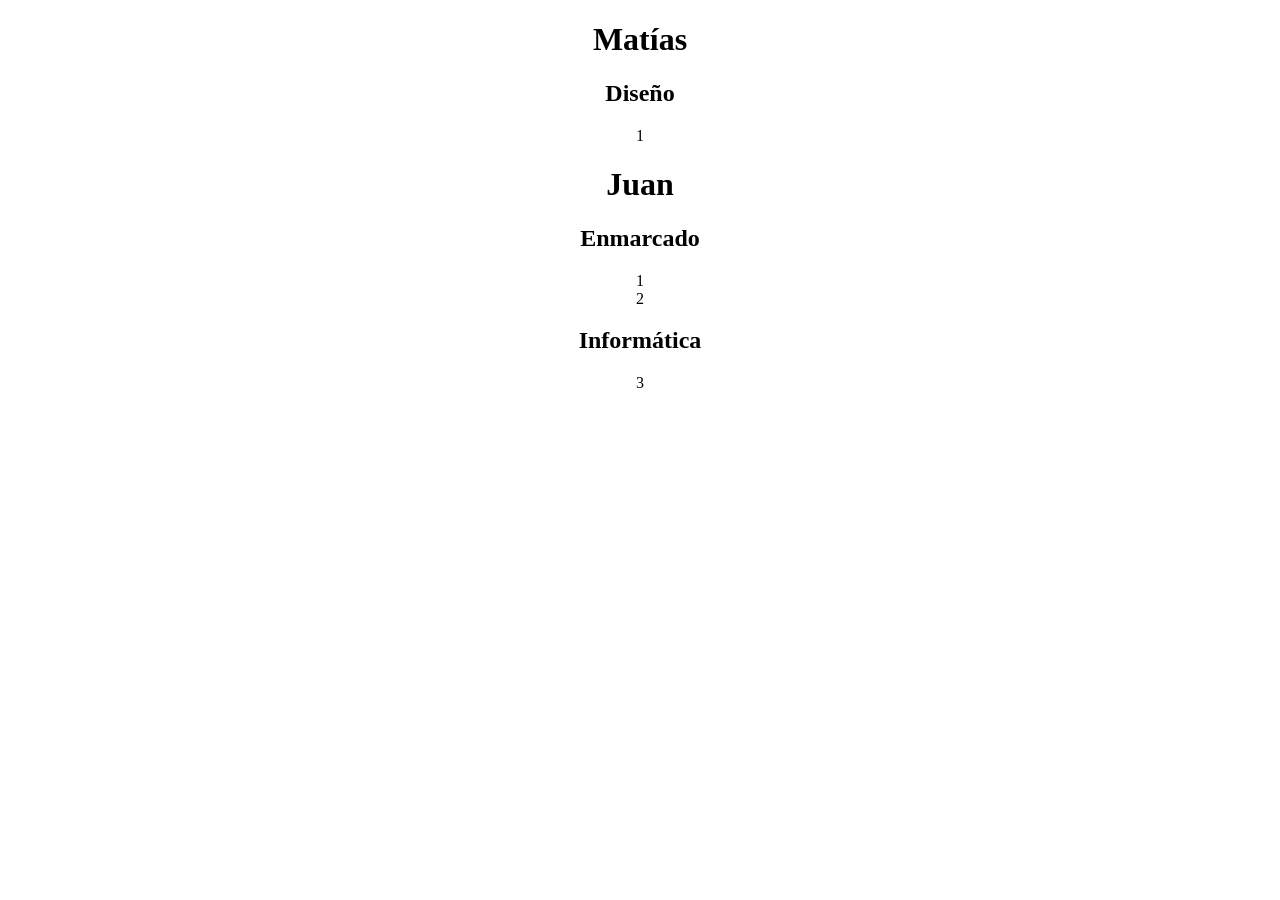
<file: index.html>
<!DOCTYPE html>
<html lang="es">
<head>
    <meta charset="UTF-8">
    <meta name="viewport" content="width=device-width, initial-scale=1.0">
    <title>Plantilla de presupuestos</title>
</head>
<style>
    div {
        text-align: center;
    }

    a {
        text-decoration: none;
        color: black;
    }
</style>
<body>
    <div>
        <h1>Matías</h1>
        <h2>Diseño</h2>
        <a href="./PlantillaPresupuestoMatias/PresupuestoMatías.html">1</a><br>
        <h1>Juan</h1>
        <h2>Enmarcado</h2>
        <a href="./PlantillaPresupuestoJuan/PresupuestoJuan1.html">1</a><br>
        <a href="./PlantillaPresupuestoJuan/PresupuestoJuan2.html">2</a><br>
        <h2>Informática</h2>
        <a href="./PlantillaPresupuestoJuan/PresupuestoJuan3.html">3</a><br>
    </div>
</body>
</html>
</file>
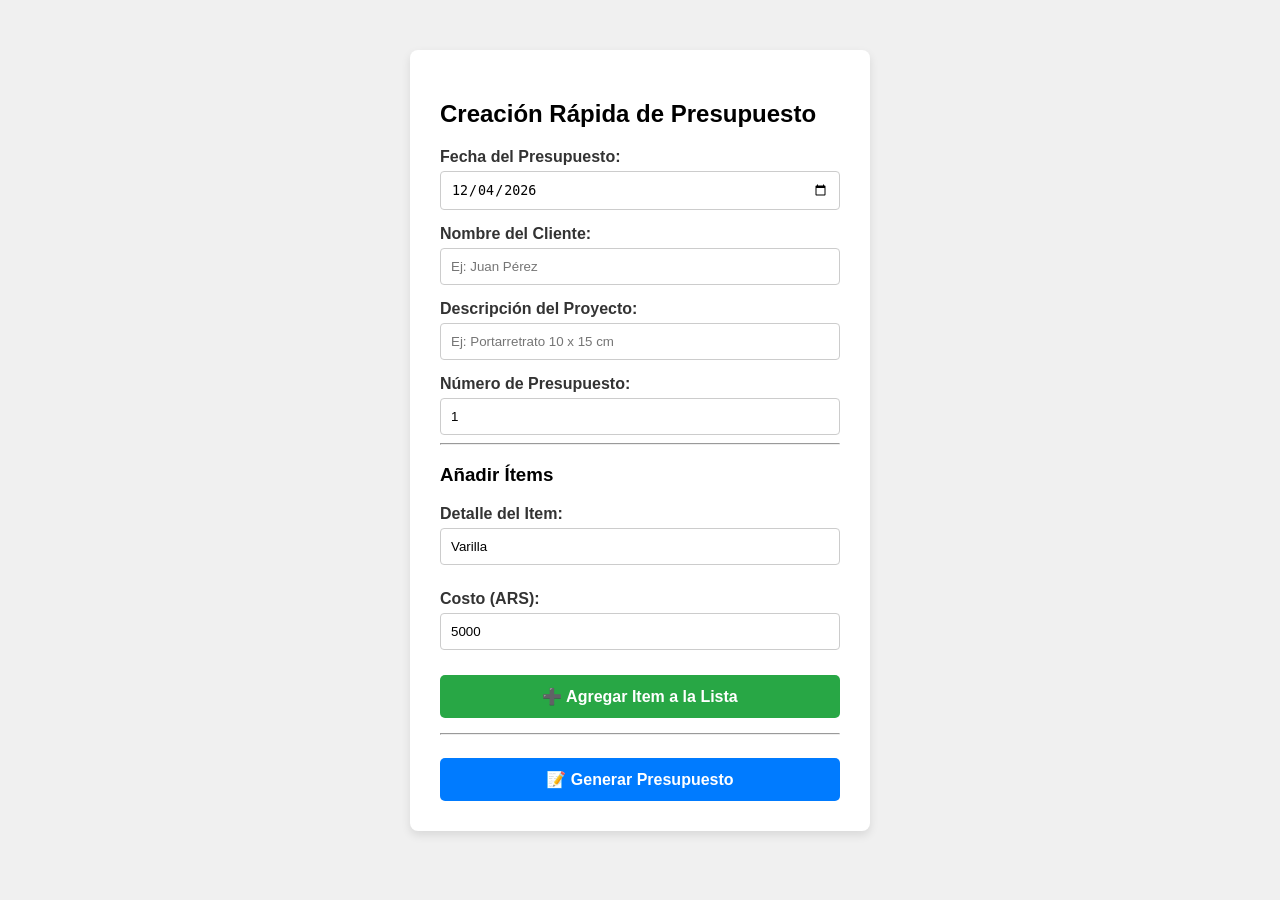
<file: PlantillaPresupuestoJuan/index.html>
<!DOCTYPE html>
<html lang="es">
<head>
    <meta charset="UTF-8">
    <meta name="viewport" content="width=device-width, initial-scale=1">
    <title>Presupuesto Juan v1</title>
    <script src="https://html2canvas.hertzen.com/dist/html2canvas.min.js"></script>
    <link rel="stylesheet" href="./style.css">
</head>
<body>
    <div id="formulario-previo">
        <h2>Creación Rápida de Presupuesto</h2>
        <form id="datos-previos-form">
            <div>
                <label for="input-fecha">Fecha del Presupuesto:</label>
                <input type="date" id="input-fecha">
            </div>
            <div>
                <label for="input-cliente">Nombre del Cliente:</label>
                <input type="text" id="input-cliente" placeholder="Ej: Juan Pérez">
            </div>
            <div>
                <label for="input-proyecto">Descripción del Proyecto:</label>
                <input type="text" id="input-proyecto" placeholder="Ej: Portarretrato 10 x 15 cm">
            </div>
            <div>
                <label for="input-numero">Número de Presupuesto:</label>
                <input type="number" id="input-numero" placeholder="Ej: 001" value="1">
            </div>

            <hr>

            <h3>Añadir Ítems</h3>
            <div id="item-inputs">
                <label for="input-item-detail">Detalle del Item:</label>
                <input type="text" id="input-item-detail" value="Varilla">
                <label for="input-item-cost">Costo (ARS):</label>
                <input type="number" id="input-item-cost" value="5000" min="0">
                <button type="button" id="agregar-item-btn">➕ Agregar Item a la Lista</button>
            </div>

            <ul id="lista-items-agregados">
            </ul>

            <hr>

            <button type="submit" id="generar-presupuesto-btn">📝 Generar Presupuesto</button>
        </form>
    </div>

    <div class="invoice-container hidden" id="presupuesto-content">
        <div class="header" id="headerContent">
            <div class="logo"></div>
            <div class="header-info">
                <input type="date" id="invoiceDate" class="date-input">
                <div id="companyName">Juan I. Santoro</div>
                <div id="companyCuit">20-37237816-7</div>
            </div>
        </div>
        <div class="Contenido">
            <div class="recuadro oculto"></div>
            <div class="controls ocultar-al-imprimir-botones">
                <button id="editButton" onclick="toggleEdit()">📝 Editar Contenido</button>
                <button id="exportPdfButton" onclick="exportAsPdf()">📄 Exportar PDF</button>
                <button id="exportJpgButton" onclick="exportAsImage()">🖼️ Exportar JPG</button>
                <button id="printButton" onclick="Imprimir()">🖨 Imprimir Contenido</button>
            </div>
            <div class="title-section">
                <h1>PRESUPUESTO</h1>
                <div class="num">— NUM. <span id="invoiceNumber">X</span></div>
            </div>

            <div class="summary">
                <div class="summary-block client">
                    <strong>Cliente</strong>
                    <span contenteditable="false" id="cliente-summary"></span>
                </div>
                <div class="summary-block project">
                    <strong>Proyecto</strong>
                    <span contenteditable="false" id="proyecto-summary"></span>
                </div>
            </div>
            <div class="Lista">
                <div class="items-list">
                    <div class="items-header">
                        <div class="detail-col">Detalle</div>
                        <div class="cost-col">Costo / Valor</div>
                    </div>

                    <div class="item-group">
                        <div class="item-row main">
                            <div class="detail" contenteditable="false">Detalles del Proyecto</div>
                            <div class="cost"></div>
                        </div>
                        <ul id="items-ul" class="estilo-tiras">
                        </ul>
                    </div>
                </div>
            </div>
            <div class="controls ocultar-al-imprimir-botones" style="margin-top: -20px;">
                <button id="addItemButton" onclick="addNewItem()" style="display:none;">➕ Agregar Item</button>
            </div>
            <div class="footer">

                <div class="conditions-block">
                    <strong>Condiciones</strong>
                    <ol id="conditions-list">
                        <li>Los enmarcados no serán entregados hasta que el pago total sea abonado
                            y
                            confirmado mediante un comprobante.</li>
                        <li>No se permitirá la reducción del tiempo del proyecto ni la entrega anticipada. Se respetará
                            el
                            plazo de entrega estipulado, salvo casos de fuerza mayor o ajenos a las gestiones.</li>
                        <li>No se efectuarán cambios al proyecto y/o archivos luego de su entrega completa en el plazo
                            estipulado. De necesitar modificaciones que no se encuentren dentro de los plazos
                            correspondientes, se armará un nuevo presupuesto.</li>
                    </ol>
                </div>

                <div class="financial-block">
                    <div class="total-box">
                        <div class="total-row">
                            <span class="label">TOTAL: </span>
                            <span class="amount" id="totalAmount">$0<span class="ars">ARS</span></span>
                        </div>
                        <div class="delivery-time">
                            <div>Plazo estimado de entrega: <strong contenteditable="false" id="deliveryTime">1
                                    Semana</strong></div>
                            <div>Seña del 50%: <strong class="amount" id="depositAmount">$0</strong><span
                                    class="ars2">ARS</span></div>
                        </div>
                    </div>

                    <div class="payment-methods">
                        <strong>Métodos de Pago:</strong>
                        <div><b>Alias:</b> juan.santoro.mp</div>
                        <div><b>CBU:</b> 0000003100083344428039</div>
                        <div><i><a href="mailto:juansantoro@live.com">(Transferencia Bancaria)</i>
                        </div>
                    </div>
                </div>
            </div>

            <div class="contact">
                <div><a href="mailto:juansantoro@live.com"><img src="./Iconos/E-Mail.svg" alt="Correo Electrónico"
                            class="Icono"> juansantoro@live.com</a>
                </div>
                <span>|</span>
                <div><a href="https://instagram.com/@marcos.9.de.julio" target="_blank"><img src="./Iconos/Instagram.svg"
                            alt="Instagram" class="Icono"> @marcos.9.de.julio</a>
                </div>
                <span>|</span>
                <div><a href="https://wa.me/+543487708708"><img src="./Iconos/WhatsApp.svg" alt="WhatsApp"
                            class="Icono"></a><a href="tel:+543487708708" alt="Teléfono">
                        +54 (3487) 708708</a>
                </div>
            </div>
        </div>
    </div>
    <script src="./script.js"></script>
</body>
</html>
</file>
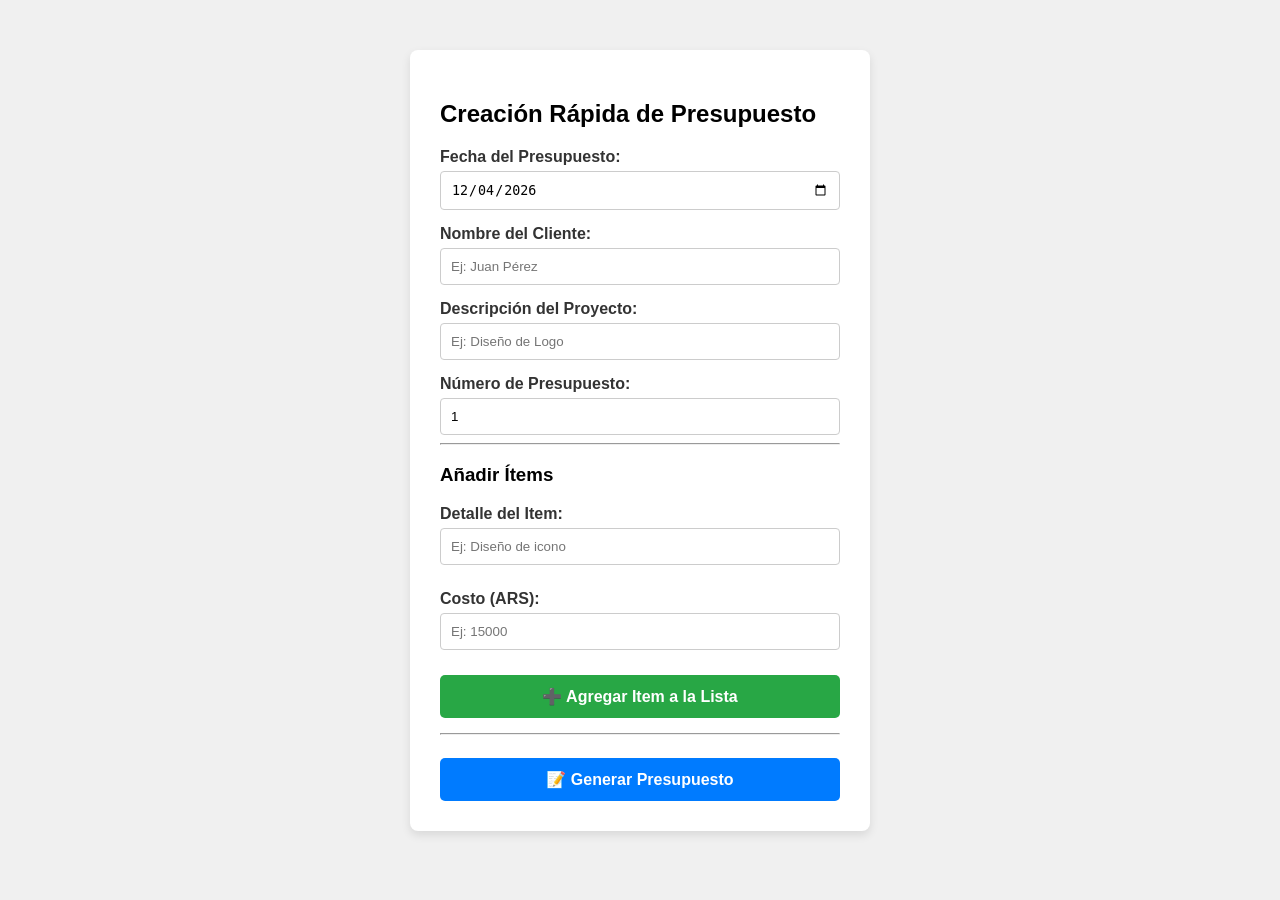
<file: PlantillaPresupuestosMatias/index.html>
<!DOCTYPE html>
<html lang="es">
<head>
    <meta charset="UTF-8">
    <meta name="viewport" content="width=device-width, initial-scale=1">
    <title>Presupuesto v3.3</title>
    <script src="https://html2canvas.hertzen.com/dist/html2canvas.min.js"></script>
    <link rel="stylesheet" href="./style.css">
</head>
<body>
    <div id="formulario-previo">
        <h2>Creación Rápida de Presupuesto</h2>
        <form id="datos-previos-form">
            <div>
                <label for="input-fecha">Fecha del Presupuesto:</label>
                <input type="date" id="input-fecha" required>
            </div>
            <div>
                <label for="input-cliente">Nombre del Cliente:</label>
                <input type="text" id="input-cliente" placeholder="Ej: Juan Pérez" required>
            </div>
            <div>
                <label for="input-proyecto">Descripción del Proyecto:</label>
                <input type="text" id="input-proyecto" placeholder="Ej: Diseño de Logo" required>
            </div>
            <div>
                <label for="input-numero">Número de Presupuesto:</label>
                <input type="number" id="input-numero" placeholder="Ej: 001" value="1" required>
            </div>

            <hr>

            <h3>Añadir Ítems</h3>
            <div id="item-inputs">
                <label for="input-item-detail">Detalle del Item:</label>
                <input type="text" id="input-item-detail" placeholder="Ej: Diseño de icono">
                <label for="input-item-cost">Costo (ARS):</label>
                <input type="number" id="input-item-cost" placeholder="Ej: 15000" min="0">
                <button type="button" id="agregar-item-btn">➕ Agregar Item a la Lista</button>
            </div>

            <ul id="lista-items-agregados">
            </ul>

            <hr>

            <button type="submit" id="generar-presupuesto-btn">📝 Generar Presupuesto</button>
        </form>
    </div>

    <div class="invoice-container hidden" id="presupuesto-content">
        <div class="header" id="headerContent">
            <div class="logo"></div>
            <div class="header-info">
                <input type="date" id="invoiceDate" class="date-input">
                <div id="companyName">Matías A. Santoro</div>
                <div id="companyCuit">20-40493208-0</div>
            </div>
        </div>
        <div class="Contenido">
            <div class="recuadro oculto"></div>
            <div class="controls ocultar-al-imprimir-botones">
                <button id="editButton" onclick="toggleEdit()">📝 Editar Contenido</button>
                <button id="exportPdfButton" onclick="exportAsPdf()">📄 Exportar PDF</button>
                <button id="exportJpgButton" onclick="exportAsImage()">🖼️ Exportar JPG</button>
                <button id="printButton" onclick="Imprimir()">🖨 Imprimir Contenido</button>
            </div>
            <div class="title-section">
                <h1>PRESUPUESTO</h1>
                <div class="num">— NUM. <span id="invoiceNumber">X</span></div>
            </div>

            <div class="summary">
                <div class="summary-block client">
                    <strong>Cliente</strong>
                    <span contenteditable="false" id="cliente-summary"></span>
                </div>
                <div class="summary-block project">
                    <strong>Proyecto</strong>
                    <span contenteditable="false" id="proyecto-summary"></span>
                </div>
            </div>
            <div class="Lista">
                <div class="items-list">
                    <div class="items-header">
                        <div class="detail-col">Detalle</div>
                        <div class="cost-col">Costo / Valor</div>
                    </div>

                    <div class="item-group">
                        <div class="item-row main">
                            <div class="detail" contenteditable="false">Detalles del Proyecto</div>
                            <div class="cost"></div>
                        </div>
                        <ul id="items-ul" class="estilo-tiras">
                        </ul>
                    </div>
                </div>
            </div>
            <div class="controls ocultar-al-imprimir-botones" style="margin-top: -20px;">
                <button id="addItemButton" onclick="addNewItem()" style="display:none;">➕ Agregar Item</button>
            </div>
            <div class="footer">

                <div class="conditions-block">
                    <strong>Condiciones</strong>
                    <ol id="conditions-list">
                        <li>Los archivos finales y/o originales no serán entregados hasta que el pago total sea abonado
                            y
                            confirmado mediante un comprobante.</li>
                        <li>No se permitirá la reducción del tiempo del proyecto ni la entrega anticipada. Se respetará
                            el
                            plazo de entrega estipulado, salvo casos de fuerza mayor o ajenos a las gestiones.</li>
                        <li>No se efectuarán cambios al proyecto y/o archivos luego de su entrega completa en el plazo
                            estipulado. De necesitar modificaciones que no se encuentren dentro de los plazos
                            correspondientes, se armará un nuevo presupuesto.</li>
                    </ol>
                </div>

                <div class="financial-block">
                    <div class="total-box">
                        <div class="total-row">
                            <span class="label">TOTAL: </span>
                            <span class="amount" id="totalAmount">$0<span class="ars">ARS</span></span>
                        </div>
                        <div class="delivery-time">
                            <div>Plazo estimado de entrega: <strong contenteditable="false" id="deliveryTime">1
                                    Semana</strong></div>
                            <div>Seña del 50%: <strong class="amount" id="depositAmount">$0</strong><span
                                    class="ars2">ARS</span></div>
                        </div>
                    </div>

                    <div class="payment-methods">
                        <strong>Métodos de Pago:</strong>
                        <div><b>Alias:</b> matias.santoro.mp</div>
                        <div><b>CBU:</b> 0140036603710355419484</div>
                        <div><i><a href="mailto:msantoro85@hotmail.com">(Transferencia Bancaria)</i>
                        </div>
                    </div>
                </div>
            </div>

            <div class="contact">
                <div><a href="mailto:msantoro.dsg@gmail.com"><img src="./Iconos/E-Mail.svg" alt="Correo Electrónico"
                            class="Icono"> msantoro.dsg@gmail.com</a>
                </div>
                <span>|</span>
                <div><a href="https://instagram.com/msantoro.dsg" target="_blank"><img src="./Iconos/Instagram.svg"
                            alt="Instagram" class="Icono"> @msantoro.dsg</a>
                </div>
                <span>|</span>
                <div><a href="https://wa.me/+543487366401"><img src="./Iconos/WhatsApp.svg" alt="WhatsApp"
                            class="Icono"></a><a href="tel:+543487366401" alt="Teléfono">
                        +54 (3487) 366401</a>
                </div>
            </div>
        </div>
    </div>
    <script src="./script.js"></script>
</body>
</html>
</file>
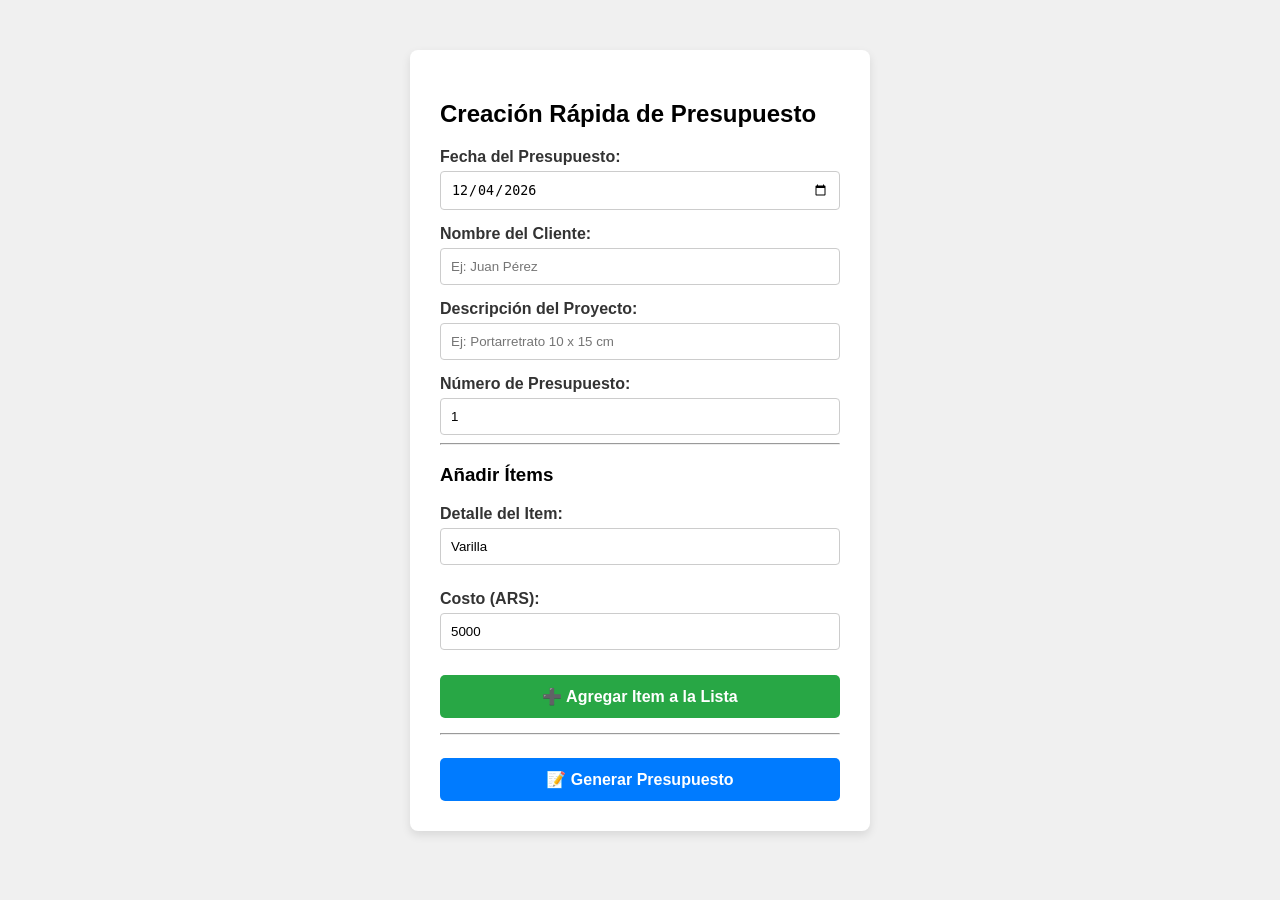
<file: PlantillaPresupuestoJuan/PresupuestoJuan.html>
<!DOCTYPE html>
<html lang="es">
<head>
    <meta charset="UTF-8">
    <meta name="viewport" content="width=device-width, initial-scale=1">
    <title>Presupuesto Juan v1</title>
    <script src="https://html2canvas.hertzen.com/dist/html2canvas.min.js"></script>
    <link rel="stylesheet" href="./style.css">
</head>
<body>
    <div id="formulario-previo">
        <h2>Creación Rápida de Presupuesto</h2>
        <form id="datos-previos-form">
            <div>
                <label for="input-fecha">Fecha del Presupuesto:</label>
                <input type="date" id="input-fecha">
            </div>
            <div>
                <label for="input-cliente">Nombre del Cliente:</label>
                <input type="text" id="input-cliente" placeholder="Ej: Juan Pérez">
            </div>
            <div>
                <label for="input-proyecto">Descripción del Proyecto:</label>
                <input type="text" id="input-proyecto" placeholder="Ej: Portarretrato 10 x 15 cm">
            </div>
            <div>
                <label for="input-numero">Número de Presupuesto:</label>
                <input type="number" id="input-numero" placeholder="Ej: 001" value="1">
            </div>

            <hr>

            <h3>Añadir Ítems</h3>
            <div id="item-inputs">
                <label for="input-item-detail">Detalle del Item:</label>
                <input type="text" id="input-item-detail" value="Varilla">
                <label for="input-item-cost">Costo (ARS):</label>
                <input type="number" id="input-item-cost" value="5000" min="0">
                <button type="button" id="agregar-item-btn">➕ Agregar Item a la Lista</button>
            </div>

            <ul id="lista-items-agregados">
            </ul>

            <hr>

            <button type="submit" id="generar-presupuesto-btn">📝 Generar Presupuesto</button>
        </form>
    </div>

    <div class="invoice-container hidden" id="presupuesto-content">
        <div class="header" id="headerContent">
            <div class="logo"></div>
            <div class="header-info">
                <input type="date" id="invoiceDate" class="date-input">
                <div id="companyName">Juan I. Santoro</div>
                <div id="companyCuit">20-37237816-7</div>
            </div>
        </div>
        <div class="Contenido">
            <div class="recuadro oculto"></div>
            <div class="controls ocultar-al-imprimir-botones">
                <button id="editButton" onclick="toggleEdit()">📝 Editar Contenido</button>
                <button id="exportPdfButton" onclick="exportAsPdf()">📄 Exportar PDF</button>
                <button id="exportJpgButton" onclick="exportAsImage()">🖼️ Exportar JPG</button>
                <button id="printButton" onclick="Imprimir()">🖨 Imprimir Contenido</button>
            </div>
            <div class="title-section">
                <h1>PRESUPUESTO</h1>
                <div class="num">— NUM. <span id="invoiceNumber">X</span></div>
            </div>

            <div class="summary">
                <div class="summary-block client">
                    <strong>Cliente</strong>
                    <span contenteditable="false" id="cliente-summary"></span>
                </div>
                <div class="summary-block project">
                    <strong>Proyecto</strong>
                    <span contenteditable="false" id="proyecto-summary"></span>
                </div>
            </div>
            <div class="Lista">
                <div class="items-list">
                    <div class="items-header">
                        <div class="detail-col">Detalle</div>
                        <div class="cost-col">Costo / Valor</div>
                    </div>

                    <div class="item-group">
                        <div class="item-row main">
                            <div class="detail" contenteditable="false">Detalles del Proyecto</div>
                            <div class="cost"></div>
                        </div>
                        <ul id="items-ul" class="estilo-tiras">
                        </ul>
                    </div>
                </div>
            </div>
            <div class="controls ocultar-al-imprimir-botones" style="margin-top: -20px;">
                <button id="addItemButton" onclick="addNewItem()" style="display:none;">➕ Agregar Item</button>
            </div>
            <div class="footer">

                <div class="conditions-block">
                    <strong>Condiciones</strong>
                    <ol id="conditions-list">
                        <li>Los enmarcados no serán entregados hasta que el pago total sea abonado
                            y
                            confirmado mediante un comprobante.</li>
                        <li>No se permitirá la reducción del tiempo del proyecto ni la entrega anticipada. Se respetará
                            el
                            plazo de entrega estipulado, salvo casos de fuerza mayor o ajenos a las gestiones.</li>
                        <li>No se efectuarán cambios al proyecto y/o archivos luego de su entrega completa en el plazo
                            estipulado. De necesitar modificaciones que no se encuentren dentro de los plazos
                            correspondientes, se armará un nuevo presupuesto.</li>
                    </ol>
                </div>

                <div class="financial-block">
                    <div class="total-box">
                        <div class="total-row">
                            <span class="label">TOTAL: </span>
                            <span class="amount" id="totalAmount">$0<span class="ars">ARS</span></span>
                        </div>
                        <div class="delivery-time">
                            <div>Plazo estimado de entrega: <strong contenteditable="false" id="deliveryTime">1
                                    Semana</strong></div>
                            <div>Seña del 50%: <strong class="amount" id="depositAmount">$0</strong><span
                                    class="ars2">ARS</span></div>
                        </div>
                    </div>

                    <div class="payment-methods">
                        <strong>Métodos de Pago:</strong>
                        <div><b>Alias:</b> juan.santoro.mp</div>
                        <div><b>CBU:</b> 0000003100083344428039</div>
                        <div><i><a href="mailto:juansantoro@live.com">(Transferencia Bancaria)</i>
                        </div>
                    </div>
                </div>
            </div>

            <div class="contact">
                <div><a href="mailto:juansantoro@live.com"><img src="./Iconos/E-Mail.svg" alt="Correo Electrónico"
                            class="Icono"> juansantoro@live.com</a>
                </div>
                <span>|</span>
                <div><a href="https://instagram.com/marcos.9.de.julio" target="_blank"><img src="./Iconos/Instagram.svg"
                            alt="Instagram" class="Icono"> @marcos.9.de.julio</a>
                </div>
                <span>|</span>
                <div><a href="https://wa.me/+543487708708"><img src="./Iconos/WhatsApp.svg" alt="WhatsApp"
                            class="Icono"></a><a href="tel:+543487708708" alt="Teléfono">
                        +54 (3487) 708708</a>
                </div>
            </div>
        </div>
    </div>
    <script src="./script.js"></script>
</body>
</html>
</file>
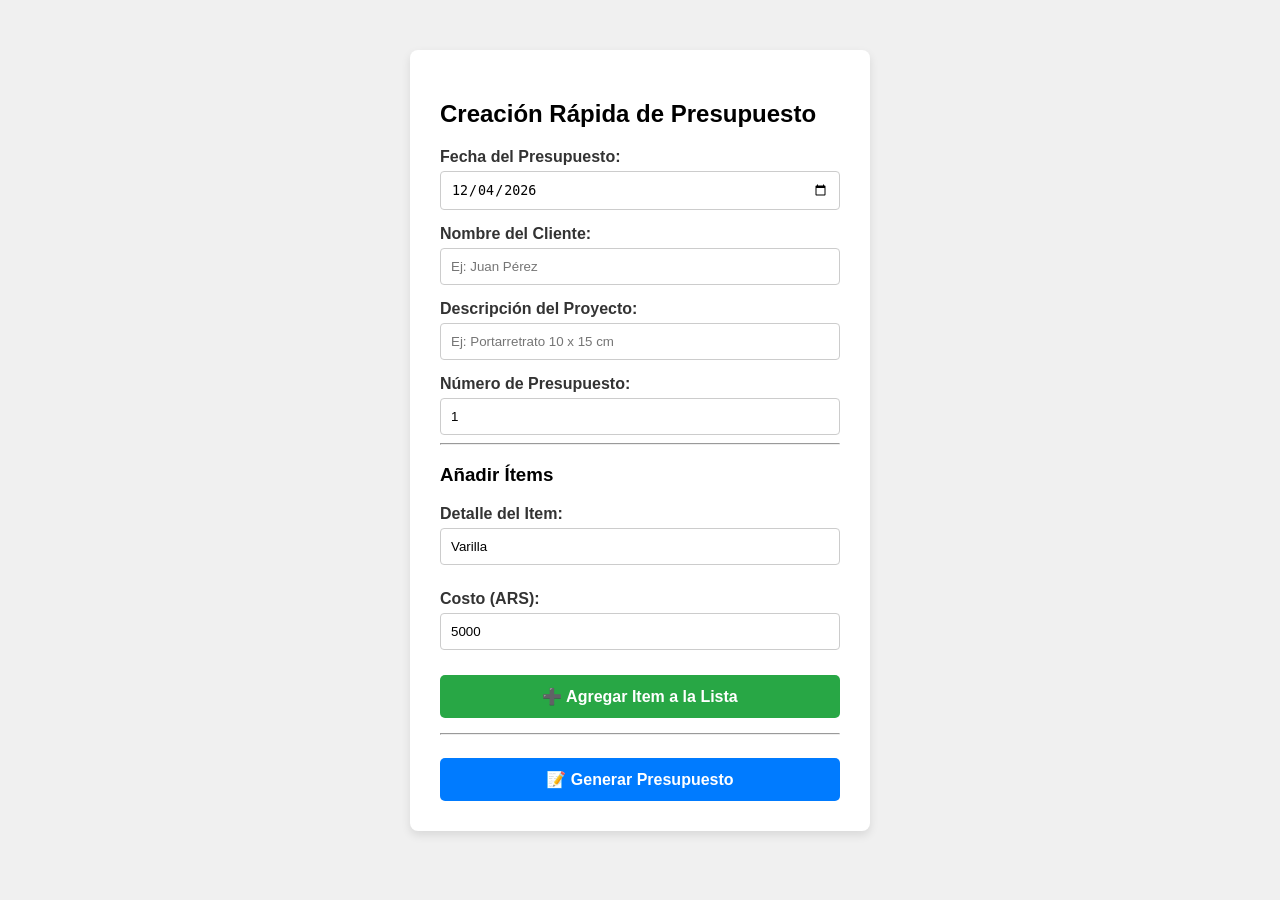
<file: PlantillaPresupuestoJuan/PresupuestoJuan1.html>
<!DOCTYPE html>
<html lang="es">
<head>
    <meta charset="UTF-8">
    <meta name="viewport" content="width=device-width, initial-scale=1">
    <title>Presupuesto Juan v1</title>
    <script src="https://html2canvas.hertzen.com/dist/html2canvas.min.js"></script>
    <link rel="stylesheet" href="./style.css">
</head>
<body>
    <div id="formulario-previo">
        <h2>Creación Rápida de Presupuesto</h2>
        <form id="datos-previos-form">
            <div>
                <label for="input-fecha">Fecha del Presupuesto:</label>
                <input type="date" id="input-fecha">
            </div>
            <div>
                <label for="input-cliente">Nombre del Cliente:</label>
                <input type="text" id="input-cliente" placeholder="Ej: Juan Pérez">
            </div>
            <div>
                <label for="input-proyecto">Descripción del Proyecto:</label>
                <input type="text" id="input-proyecto" placeholder="Ej: Portarretrato 10 x 15 cm">
            </div>
            <div>
                <label for="input-numero">Número de Presupuesto:</label>
                <input type="number" id="input-numero" placeholder="Ej: 001" value="1">
            </div>

            <hr>

            <h3>Añadir Ítems</h3>
            <div id="item-inputs">
                <label for="input-item-detail">Detalle del Item:</label>
                <input type="text" id="input-item-detail" value="Varilla">
                <label for="input-item-cost">Costo (ARS):</label>
                <input type="number" id="input-item-cost" value="5000" min="0">
                <button type="button" id="agregar-item-btn">➕ Agregar Item a la Lista</button>
            </div>

            <ul id="lista-items-agregados">
            </ul>

            <hr>

            <button type="submit" id="generar-presupuesto-btn">📝 Generar Presupuesto</button>
        </form>
    </div>

    <div class="invoice-container hidden" id="presupuesto-content">
        <div class="header" id="headerContent">
            <div class="logo"></div>
            <div class="header-info">
                <input type="date" id="invoiceDate" class="date-input">
                <div id="companyName">Juan I. Santoro</div>
                <div id="companyCuit">20-37237816-7</div>
            </div>
        </div>
        <div class="Contenido">
            <div class="recuadro oculto"></div>
            <div class="controls ocultar-al-imprimir-botones">
                <button id="editButton" onclick="toggleEdit()">📝 Editar Contenido</button>
                <button id="exportPdfButton" onclick="exportAsPdf()">📄 Exportar PDF</button>
                <button id="exportJpgButton" onclick="exportAsImage()">🖼️ Exportar JPG</button>
                <button id="printButton" onclick="Imprimir()">🖨 Imprimir Contenido</button>
            </div>
            <div class="title-section">
                <h1>PRESUPUESTO</h1>
                <div class="num">— NUM. <span id="invoiceNumber">X</span></div>
            </div>

            <div class="summary">
                <div class="summary-block client">
                    <strong>Cliente</strong>
                    <span contenteditable="false" id="cliente-summary"></span>
                </div>
                <div class="summary-block project">
                    <strong>Proyecto</strong>
                    <span contenteditable="false" id="proyecto-summary"></span>
                </div>
            </div>
            <div class="Lista">
                <div class="items-list">
                    <div class="items-header">
                        <div class="detail-col">Detalle</div>
                        <div class="cost-col">Costo / Valor</div>
                    </div>

                    <div class="item-group">
                        <div class="item-row main">
                            <div class="detail" contenteditable="false">Detalles del Proyecto</div>
                            <div class="cost"></div>
                        </div>
                        <ul id="items-ul" class="estilo-tiras">
                        </ul>
                    </div>
                </div>
            </div>
            <div class="controls ocultar-al-imprimir-botones" style="margin-top: -20px;">
                <button id="addItemButton" onclick="addNewItem()" style="display:none;">➕ Agregar Item</button>
            </div>
            <div class="footer">

                <div class="conditions-block">
                    <strong>Condiciones</strong>
                    <ol id="conditions-list">
                        <li>Los enmarcados no serán entregados hasta que el pago total sea abonado
                            y
                            confirmado mediante un comprobante.</li>
                        <li>No se permitirá la reducción del tiempo del proyecto ni la entrega anticipada. Se respetará
                            el
                            plazo de entrega estipulado, salvo casos de fuerza mayor o ajenos a las gestiones.</li>
                        <li>No se efectuarán cambios al proyecto y/o archivos luego de su entrega completa en el plazo
                            estipulado. De necesitar modificaciones que no se encuentren dentro de los plazos
                            correspondientes, se armará un nuevo presupuesto.</li>
                    </ol>
                </div>

                <div class="financial-block">
                    <div class="total-box">
                        <div class="total-row">
                            <span class="label">TOTAL: </span>
                            <span class="amount" id="totalAmount">$0<span class="ars">ARS</span></span>
                        </div>
                        <div class="delivery-time">
                            <div>Plazo estimado de entrega: <strong contenteditable="false" id="deliveryTime">1
                                    Semana</strong></div>
                            <div>Seña del 50%: <strong class="amount" id="depositAmount">$0</strong><span
                                    class="ars2">ARS</span></div>
                        </div>
                    </div>

                    <div class="payment-methods">
                        <strong>Métodos de Pago:</strong>
                        <div><b>Alias:</b> juan.santoro.mp</div>
                        <div><b>CBU:</b> 0000003100083344428039</div>
                        <div><i><a href="mailto:juansantoro@live.com">(Transferencia Bancaria)</i>
                        </div>
                    </div>
                </div>
            </div>

            <div class="contact">
                <div><a href="mailto:juansantoro@live.com"><img src="./Iconos/E-Mail.svg" alt="Correo Electrónico" class="Icono"> juansantoro@live.com</a>
                </div>
                <span>|</span>
                <div><a href="https://instagram.com/marcos.9.de.julio" target="_blank"><img src="./Iconos/Instagram.svg" alt="Instagram" class="Icono"> @marcos.9.de.julio</a>
                </div>
                <span>|</span>
                <div><a href="https://wa.me/+543487708708"><img src="./Iconos/WhatsApp.svg" alt="WhatsApp"
                            class="Icono"></a><a href="tel:+543487708708" alt="Teléfono"> +54 (3487) 708708</a>
                </div>
            </div>
        </div>
    </div>
    <script src="./script.js"></script>
</body>
</html>
</file>
<file: PlantillaPresupuestoJuan/style.css>
/* --- ESTILOS INICIALES DEL PRESUPUESTO --- */
@media print {
    .ocultar-al-imprimir-botones {
        display: none !important;
    }
    /*
    .Icono {
        display: none !important;
    }
    */
}

img {
    height: 8pt;
    display: initial;
}

body {
    font-family: 'Arial', sans-serif;
    margin: 0;
    padding: 0;
    background-color: #f0f0f0;
    display: flex;
    justify-content: center;
}

.capture-mode {
  position: absolute !important;
}

.invoice-container {
    /*background-image: url(./Base.jpg);*/
    background-color: #fff;
    background-size: contain;
    width: 21cm;
    height: 29.7cm;
    box-shadow: 0 0 10px rgba(0, 0, 0, 0.5);
    color: #000;
    padding: 0cm 0cm;
    box-sizing: border-box;
    line-height: 1.5;
    font-size: 10pt;
    display: flex;
    flex-direction: column;
}

.Contenido {
    margin: 0 1.3cm;
}

/* HEADER */
.header {
    display: flex;
    justify-content: space-between;
    margin-bottom: 40px;
    width: 100%;
    height: 4.2cm;
    background: url('./Banners9JCompleto/Banner_Fondo_Blanco.jpg') left/cover no-repeat;
}

.header-info {
    text-align: right;
    line-height: 1.3;
    font-size: 10pt;
    font-family: 'Roboto Mono', monospace;
    font-weight: 700;
    color: #000;
    margin: auto 1cm;
}

.header-info div:first-child {
    font-size: 10pt;
    margin-bottom: 5px;
}

/* DATE INPUT */
.date-input {
    border: none;
    background: none;
    text-align: right;
    font-family: 'Roboto Mono', monospace;
    font-weight: 700;
    color: #000;
    font-size: 12pt;
    outline: none;
    cursor: default;
    padding: 0;
    margin-right: -0.5cm;
    line-height: 1.3;
    height: 19pt;
    width: 3.5cm;
    box-sizing: border-box;
}

.date-input:focus {
    border: 1px dashed #000;
    padding: 1px;
    background-color: rgba(255, 255, 255, 0.2);
    width: 3.6cm;
}

/* ESTA REGLA DEBE ELIMINARSE O COMENTARSE PARA QUE EL DATE PICKER FUNCIONE EN EL FORMULARIO PREVIO */
/*
input[type="date"]::-webkit-calendar-picker-indicator {
    display: none;
}
*/


/* TITLE SECTION */
.title-section {
    display: flex;
    justify-content: space-between;
    align-items: baseline;
    margin-bottom: 30px;
    padding-top: 10px;
}

.title-section h1 {
    font-family: 'Oswald', sans-serif;
    font-size: 32pt;
    font-weight: 500;
    margin: 0;
    letter-spacing: 2px;
}

.title-section .num {
    font-family: 'Roboto Mono', monospace;
    font-size: 12pt;
    color: #555;
    margin-bottom: 10px;
}

/* CLIENT/PROJECT SUMMARY */
.summary {
    display: flex;
    margin-bottom: 20px;
    gap: 70px;
    padding-bottom: 80px;
    border-bottom: 1px solid #1a1a1a;
}

.summary-block {
    line-height: 0.8;
}

.summary-block strong {
    font-weight: bold;
    font-size: 12pt;
    display: block;
    margin-bottom: 5px;
}

.summary-block span {
    color: #555;
}

/* ITEMS TABLE */
.Lista {
    margin-left: 180px;
    margin-top: -50px;
    height: 400px;
}

.items-header {
    display: flex;
    justify-content: space-between;
    font-weight: bold;
    padding-bottom: 5px;
    margin-bottom: 10px;
}

.items-header .detail-col {
    width: 60%;
}

.items-header .cost-col {
    width: 30%;
    text-align: center;
}

.item-group {
    margin-bottom: 20px;
}

.item-row {
    display: flex;
    justify-content: space-between;
    padding: 5px 0;
}

.item-row.main {
    font-weight: bold;
}

.item-row.sub {
    font-size: 9pt;
    color: #555;
    display: flex;
    width: 100%;
}

.item-row .detail {
    width: 50%;
}

.item-row .cost {
    width: 20%;
    text-align: right;
}

/* CONDITIONS, TOTAL, PAYMENT */
.footer {
    display: flex;
    justify-content: space-between;
    margin-top: 40px;
}

.conditions-block {
    width: 50%;
    font-size: 8pt;
    line-height: 1.4;
    color: #333;
}

.conditions-block strong {
    display: block;
    font-size: 10pt;
    margin-bottom: 10px;
    color: #1a1a1a;
}

.conditions-block ol {
    padding-left: 15px;
    margin: 0;
}

.conditions-block li {
    margin-bottom: 10px;
}

.financial-block {
    width: 40%;
    display: flex;
    flex-direction: column;
    gap: 20px;
}

.total-box {
    text-align: center;
}

.total-row {
    border-top: 1px solid #ccc;
    display: flex;
    justify-content: center;
    align-items: baseline;
    margin-bottom: 10px;
}

.total-row .label {
    font-size: 14pt;
    font-weight: bold;
    margin-right: 15px;
    letter-spacing: 1px;
}

.total-row .amount {
    font-family: 'Roboto Mono', monospace;
    font-size: 20pt;
    font-weight: 700;
    color: #1a1a1a;
}

.delivery-time .amount {
    font-family: 'Roboto Mono', monospace;
    font-size: 15pt;
    font-weight: 700;
    color: #1a1a1a;
}


.ars {
    font-size: 10pt;
    font-weight: normal;
    vertical-align: top;
    margin-left: 5px;
    color: #555;
}

.ars2 {
    font-size: 7pt;
    font-weight: normal;
    vertical-align: top;
    margin-left: 5px;
    color: #555;
}

.delivery-time {
    text-align: center;
    font-size: 10pt;
    margin-top: -10px;
    padding-bottom: 5px;
    border-bottom: 1px solid #ccc;
}

.delivery-time strong {
    font-weight: bold;
}

.payment-methods {
    font-size: 9pt;
    line-height: 1.6;
    text-align: center;

}

.payment-methods strong {
    font-weight: bold;
    display: block;
    font-size: 10pt;
    margin-bottom: 5px;
}

/* FOOTER CONTACT */
.contact {
    margin-top: 10px;
    padding-top: 20px;
    border-top: 1px solid #1a1a1a;
    text-align: center;
    font-size: 8pt;
    display: flex;
    justify-content: right;
    gap: 20px;
    border-collapse: collapse;
}

a {
    color: #000;
    text-decoration: none;
}

ul {
    list-style: '> ';
    padding-left: 15px;
    margin: 0;
}

/* Added for editing visualization */
[contenteditable="true"] {
    border: 1px dashed #ccc;
    padding: 2px;
    outline: none;
}

.recuadro {
    background-color: rgb(255, 255, 255);
    height: 27px;
    width: 695.44px;
}

.controls {
    margin-top: 0px;
    margin-right: 0px;
    text-align: center;
}

.controls button {
    padding: 5px 15px;
    margin: 0px;
    border: none;
    cursor: pointer;
    font-weight: bold;
    border-radius: 5px;
    transition: background-color 0.2s;
}

.oculto {
    display: none;
    margin: 10px;
}

#editButton {
    background-color: #007bff;
    color: white;
}

#addItemButton {
    background-color: #28a745;
    color: white;
}

/* ESTILOS DE BOTONES DE EXPORTACIÓN */
#exportPdfButton {
    background-color: #dc3545;
    color: white;
}

#exportJpgButton {
    background-color: #ffc107;
    color: #333;
}

#printButton {
    background-color: #696969;
    color: white;
}

.delete-item-btn {
    background: none;
    border: none;
    color: #dc3545;
    font-size: 12pt;
    cursor: pointer;
    padding: 0 5px;
    line-height: 1;
    margin-left: 10px;
    visibility: hidden;
}

/* Ensure .detail and .cost take up space */
.item-row.sub .detail {
    flex-grow: 1;
    min-width: 50%;
}

.item-row.sub .cost {
    width: 50px;
}

#items-ul li:nth-child(odd) {
    background-color: #eee;
    border-radius: 5px;
    padding: 0px 10px;
}

#items-ul li:nth-child(even) {
    background-color: #fff;
    border-radius: 5px;
    padding: 0px 10px;
}

/* --- ESTILOS DEL FORMULARIO PREVIO --- */
.hidden {
    display: none !important;
}

#formulario-previo {
    width: 400px;
    padding: 30px;
    margin-top: 50px;
    background-color: #fff;
    border-radius: 8px;
    box-shadow: 0 4px 10px rgba(0, 0, 0, 0.1);
}

#formulario-previo label {
    display: block;
    margin-top: 15px;
    font-weight: bold;
    color: #333;
}

#formulario-previo input[type="text"],
#formulario-previo input[type="date"],
#formulario-previo input[type="number"] {
    width: 100%;
    padding: 10px;
    margin-top: 5px;
    border: 1px solid #ccc;
    border-radius: 4px;
    box-sizing: border-box;
}

#item-inputs input {
    margin-bottom: 10px;
}

#agregar-item-btn,
#generar-presupuesto-btn {
    width: 100%;
    padding: 12px;
    margin-top: 15px;
    border: none;
    border-radius: 5px;
    cursor: pointer;
    font-size: 16px;
    font-weight: bold;
}

#agregar-item-btn {
    background-color: #28a745;
    color: white;
}

#agregar-item-btn:hover {
    background-color: #1e7e34;
}

#generar-presupuesto-btn {
    background-color: #007bff;
    color: white;
}

#generar-presupuesto-btn:hover {
    background-color: #0056b3;
}

#lista-items-agregados {
    list-style-type: none;
    padding: 0;
    margin-top: 15px;
}

#lista-items-agregados li {
    background-color: #f8f9fa;
    border: 1px solid #e9ecef;
    margin-bottom: 5px;
    padding: 8px;
    border-radius: 4px;
    font-size: 14px;
    display: flex;
    justify-content: space-between;
}
</file>
<file: PlantillaPresupuestosMatias/style.css>
/* --- ESTILOS INICIALES DEL PRESUPUESTO --- */
@media print {
    .ocultar-al-imprimir-botones {
        display: none !important;
    }

    .Icono {
        display: none !important;
    }

}

img {
    height: 8pt;
    display: initial;
}

body {
    font-family: 'Arial', sans-serif;
    margin: 0;
    padding: 0;
    background-color: #f0f0f0;
    display: flex;
    justify-content: center;
}

.capture-mode {
  position: absolute !important;
}

.invoice-container {
    /*background-image: url(./Base.jpg);*/
    background-color: #fff;
    background-size: contain;
    width: 21cm;
    height: 29.7cm;
    box-shadow: 0 0 10px rgba(0, 0, 0, 0.5);
    color: #000;
    padding: 0cm 0cm;
    box-sizing: border-box;
    line-height: 1.5;
    font-size: 10pt;
    display: flex;
    flex-direction: column;
}

.Contenido {
    margin: 0 1.3cm;
}

/* HEADER */
.header {
    display: flex;
    justify-content: space-between;
    margin-bottom: 40px;
    width: 100%;
    height: 4.2cm;
    background: url('./Banners/Banner_Original.jpg') left/cover no-repeat;
}

.header-info {
    text-align: right;
    line-height: 1.3;
    font-size: 10pt;
    font-family: 'Roboto Mono', monospace;
    font-weight: 700;
    color: #fff;
    margin: auto 1cm;
}

.header-info div:first-child {
    font-size: 10pt;
    margin-bottom: 5px;
}

/* DATE INPUT */
.date-input {
    border: none;
    background: none;
    text-align: right;
    font-family: 'Roboto Mono', monospace;
    font-weight: 700;
    color: #fff;
    font-size: 12pt;
    outline: none;
    cursor: default;
    padding: 0;
    margin-right: 0cm;
    line-height: 1.3;
    height: 19pt;
    width: 3.5cm;
    box-sizing: border-box;
}

.date-input:focus {
    border: 1px dashed #fff;
    padding: 1px;
    background-color: rgba(255, 255, 255, 0.2);
    width: 3.6cm;
}

/* ESTA REGLA DEBE ELIMINARSE O COMENTARSE PARA QUE EL DATE PICKER FUNCIONE EN EL FORMULARIO PREVIO */
/*
input[type="date"]::-webkit-calendar-picker-indicator {
    display: none;
}
*/


/* TITLE SECTION */
.title-section {
    display: flex;
    justify-content: space-between;
    align-items: baseline;
    margin-bottom: 30px;
    padding-top: 10px;
}

.title-section h1 {
    font-family: 'Oswald', sans-serif;
    font-size: 32pt;
    font-weight: 500;
    margin: 0;
    letter-spacing: 2px;
}

.title-section .num {
    font-family: 'Roboto Mono', monospace;
    font-size: 12pt;
    color: #555;
    margin-bottom: 10px;
}

/* CLIENT/PROJECT SUMMARY */
.summary {
    display: flex;
    margin-bottom: 20px;
    gap: 70px;
    padding-bottom: 80px;
    border-bottom: 1px solid #1a1a1a;
}

.summary-block {
    line-height: 0.8;
}

.summary-block strong {
    font-weight: bold;
    font-size: 12pt;
    display: block;
    margin-bottom: 5px;
}

.summary-block span {
    color: #555;
}

/* ITEMS TABLE */
.Lista {
    margin-left: 180px;
    margin-top: -50px;
    height: 400px;
}

.items-header {
    display: flex;
    justify-content: space-between;
    font-weight: bold;
    padding-bottom: 5px;
    margin-bottom: 10px;
}

.items-header .detail-col {
    width: 60%;
}

.items-header .cost-col {
    width: 30%;
    text-align: center;
}

.item-group {
    margin-bottom: 20px;
}

.item-row {
    display: flex;
    justify-content: space-between;
    padding: 5px 0;
}

.item-row.main {
    font-weight: bold;
}

.item-row.sub {
    font-size: 9pt;
    color: #555;
    display: flex;
    width: 100%;
}

.item-row .detail {
    width: 50%;
}

.item-row .cost {
    width: 20%;
    text-align: right;
}

/* CONDITIONS, TOTAL, PAYMENT */
.footer {
    display: flex;
    justify-content: space-between;
    margin-top: 40px;
}

.conditions-block {
    width: 50%;
    font-size: 8pt;
    line-height: 1.4;
    color: #333;
}

.conditions-block strong {
    display: block;
    font-size: 10pt;
    margin-bottom: 10px;
    color: #1a1a1a;
}

.conditions-block ol {
    padding-left: 15px;
    margin: 0;
}

.conditions-block li {
    margin-bottom: 10px;
}

.financial-block {
    width: 40%;
    display: flex;
    flex-direction: column;
    gap: 20px;
}

.total-box {
    text-align: center;
}

.total-row {
    border-top: 1px solid #ccc;
    display: flex;
    justify-content: center;
    align-items: baseline;
    margin-bottom: 10px;
}

.total-row .label {
    font-size: 14pt;
    font-weight: bold;
    margin-right: 15px;
    letter-spacing: 1px;
}

.total-row .amount {
    font-family: 'Roboto Mono', monospace;
    font-size: 20pt;
    font-weight: 700;
    color: #1a1a1a;
}

.delivery-time .amount {
    font-family: 'Roboto Mono', monospace;
    font-size: 15pt;
    font-weight: 700;
    color: #1a1a1a;
}


.ars {
    font-size: 10pt;
    font-weight: normal;
    vertical-align: top;
    margin-left: 5px;
    color: #555;
}

.ars2 {
    font-size: 7pt;
    font-weight: normal;
    vertical-align: top;
    margin-left: 5px;
    color: #555;
}

.delivery-time {
    text-align: center;
    font-size: 10pt;
    margin-top: -10px;
    padding-bottom: 5px;
    border-bottom: 1px solid #ccc;
}

.delivery-time strong {
    font-weight: bold;
}

.payment-methods {
    font-size: 9pt;
    line-height: 1.6;
    text-align: center;

}

.payment-methods strong {
    font-weight: bold;
    display: block;
    font-size: 10pt;
    margin-bottom: 5px;
}

/* FOOTER CONTACT */
.contact {
    margin-top: 10px;
    padding-top: 20px;
    border-top: 1px solid #1a1a1a;
    text-align: center;
    font-size: 8pt;
    display: flex;
    justify-content: right;
    gap: 20px;
    border-collapse: collapse;
}

a {
    color: #000;
    text-decoration: none;
}

ul {
    list-style: '> ';
    padding-left: 15px;
    margin: 0;
}

/* Added for editing visualization */
[contenteditable="true"] {
    border: 1px dashed #ccc;
    padding: 2px;
    outline: none;
}

.recuadro {
    background-color: rgb(255, 255, 255);
    height: 27px;
    width: 695.44px;
}

.controls {
    margin-top: 0px;
    margin-right: 0px;
    text-align: center;
}

.controls button {
    padding: 5px 15px;
    margin: 0px;
    border: none;
    cursor: pointer;
    font-weight: bold;
    border-radius: 5px;
    transition: background-color 0.2s;
}

.oculto {
    display: none;
    margin: 10px;
}

#editButton {
    background-color: #007bff;
    color: white;
}

#addItemButton {
    background-color: #28a745;
    color: white;
}

/* ESTILOS DE BOTONES DE EXPORTACIÓN */
#exportPdfButton {
    background-color: #dc3545;
    color: white;
}

#exportJpgButton {
    background-color: #ffc107;
    color: #333;
}

#printButton {
    background-color: #696969;
    color: white;
}

.delete-item-btn {
    background: none;
    border: none;
    color: #dc3545;
    font-size: 12pt;
    cursor: pointer;
    padding: 0 5px;
    line-height: 1;
    margin-left: 10px;
    visibility: hidden;
}

/* Ensure .detail and .cost take up space */
.item-row.sub .detail {
    flex-grow: 1;
    min-width: 50%;
}

.item-row.sub .cost {
    width: 50px;
}

#items-ul li:nth-child(odd) {
    background-color: #eee;
    border-radius: 5px;
    padding: 0px 10px;
}

#items-ul li:nth-child(even) {
    background-color: #fff;
    border-radius: 5px;
    padding: 0px 10px;
}

/* --- ESTILOS DEL FORMULARIO PREVIO --- */
.hidden {
    display: none !important;
}

#formulario-previo {
    width: 400px;
    padding: 30px;
    margin-top: 50px;
    background-color: #fff;
    border-radius: 8px;
    box-shadow: 0 4px 10px rgba(0, 0, 0, 0.1);
}

#formulario-previo label {
    display: block;
    margin-top: 15px;
    font-weight: bold;
    color: #333;
}

#formulario-previo input[type="text"],
#formulario-previo input[type="date"],
#formulario-previo input[type="number"] {
    width: 100%;
    padding: 10px;
    margin-top: 5px;
    border: 1px solid #ccc;
    border-radius: 4px;
    box-sizing: border-box;
}

#item-inputs input {
    margin-bottom: 10px;
}

#agregar-item-btn,
#generar-presupuesto-btn {
    width: 100%;
    padding: 12px;
    margin-top: 15px;
    border: none;
    border-radius: 5px;
    cursor: pointer;
    font-size: 16px;
    font-weight: bold;
}

#agregar-item-btn {
    background-color: #28a745;
    color: white;
}

#agregar-item-btn:hover {
    background-color: #1e7e34;
}

#generar-presupuesto-btn {
    background-color: #007bff;
    color: white;
}

#generar-presupuesto-btn:hover {
    background-color: #0056b3;
}

#lista-items-agregados {
    list-style-type: none;
    padding: 0;
    margin-top: 15px;
}

#lista-items-agregados li {
    background-color: #f8f9fa;
    border: 1px solid #e9ecef;
    margin-bottom: 5px;
    padding: 8px;
    border-radius: 4px;
    font-size: 14px;
    display: flex;
    justify-content: space-between;
}
</file>
